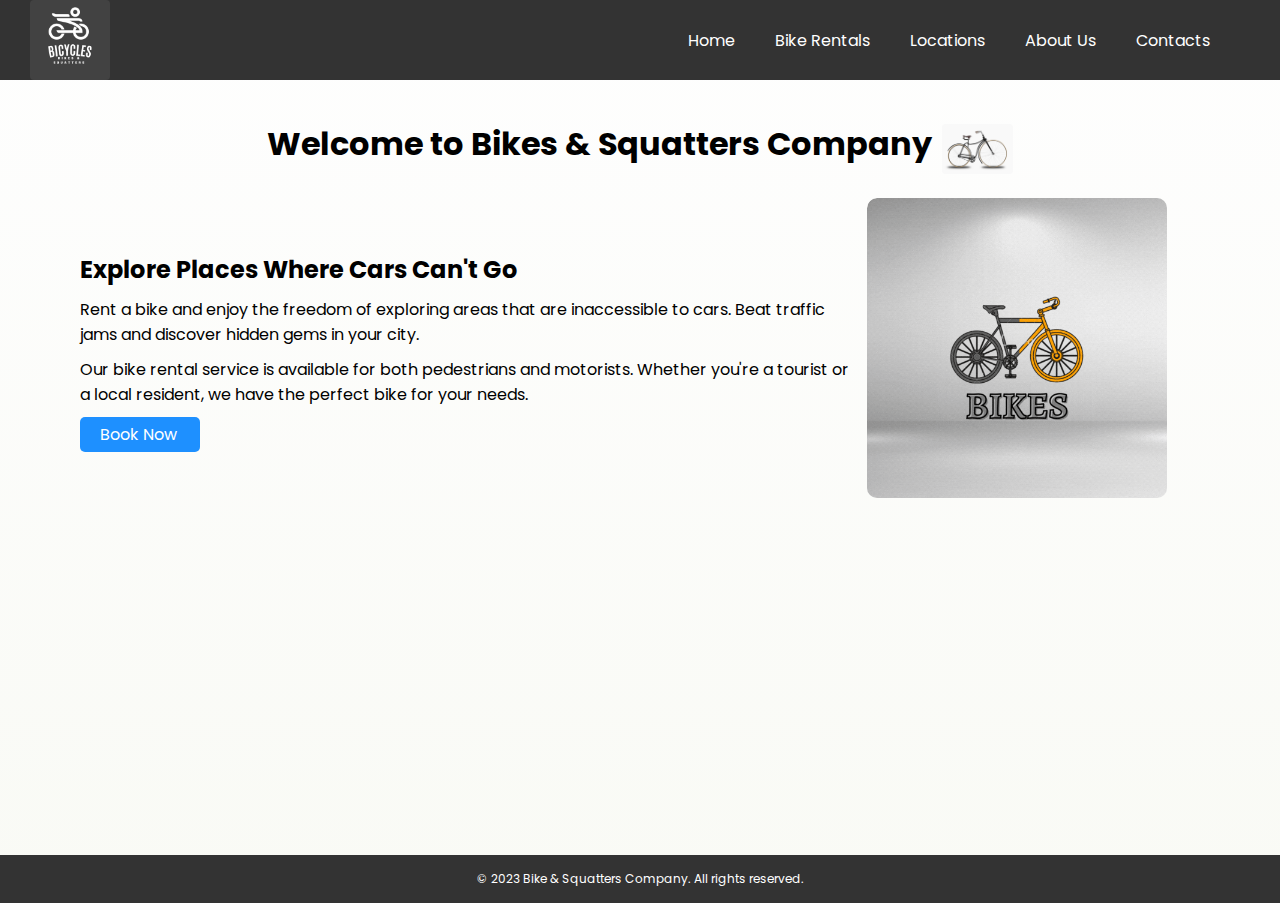
<file: index.html>
<!DOCTYPE html>
<html lang="en">
<head>
    <meta charset="UTF-8">
    <meta http-equiv="X-UA-Compatible" content="IE=edge">
    <meta name="viewport" content="width=device-width, initial-scale=1.0">
    <title>Home | Bikes and Squatters in Cities System</title>
    <link rel="icon" type="image/png" href="images/logo.png" sizes="32x32">
    <link rel="stylesheet" href="css/nav.css">
    <link rel="stylesheet" href="css/style.css">
</head>
<body>
    <nav>
        <div class="navbar">
            <div class="logo">
                <img src="images/1.png" alt="">
            </div>
            
            <ul>
              <li><a href="index.html">Home</a></li>
              <li><a href="BRs.html">Bike Rentals</a></li>
              <li><a href="location.html">Locations</a></li>
              <li><a href="about.html">About Us</a></li>
              <li><a href="contact.html">Contacts</a></li>
            </ul>
        </div>
    </nav>
    
    <div class="container">
        
        <div class="title">
            <h1>Welcome to Bikes & Squatters Company</h1>
            <img src="images/bike1.png" >
        </div>

       <div class="main-content">
           <div class="left-section">
             <h2>Explore Places Where Cars Can't Go</h2>
             <p>Rent a bike and enjoy the freedom of exploring areas that are inaccessible to cars. Beat traffic jams and discover hidden gems in your city.</p>
             <p>Our bike rental service is available for both pedestrians and motorists. Whether you're a tourist or a local resident, we have the perfect bike for your needs.</p>
             <a href="book.html" class="button">Book Now</a>
           </div>
           <div class="right-section">
                
            <img src="images/BS.gif" width="100%">
           </div>
       </div>
    </div>
    
    <footer>
        <p>&copy; 2023 Bike & Squatters Company. All rights reserved.</p>
    </footer>
</body>
</html>
</file>
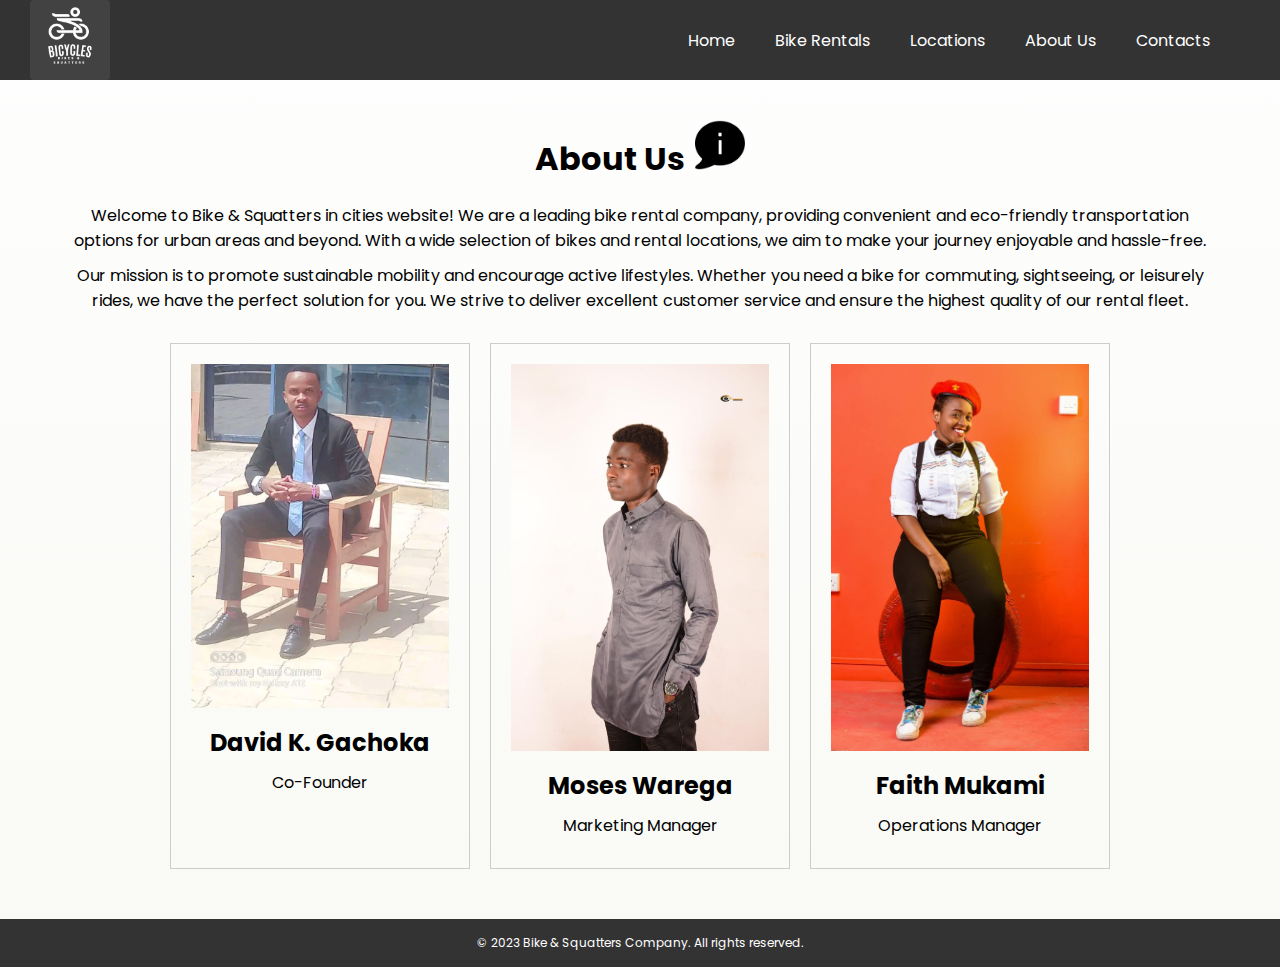
<file: about.html>
<!DOCTYPE html>
<html lang="en">
<head>
    <meta charset="UTF-8">
    <meta http-equiv="X-UA-Compatible" content="IE=edge">
    <meta name="viewport" content="width=device-width, initial-scale=1.0">
    <title>About | Bikes and Squatters in Cities System</title>
    <link rel="icon" type="image/png" href="images/logo.png" sizes="32x32">
    <link rel="stylesheet" href="css/nav.css">
    <link rel="stylesheet" href="css/about.css">
</head>
<body>
    <nav>
        <div class="navbar">
            <div class="logo">
                <img src="images/1.png" alt="">
            </div>
          <ul>
            <li><a href="index.html">Home</a></li>
            <li><a href="BRs.html">Bike Rentals</a></li>
            <li><a href="location.html">Locations</a></li>
            <li><a href="about.html">About Us</a></li>
            <li><a href="contact.html">Contacts</a></li>
            <!-- <li><a href="#">Login</a></li> -->
          </ul>
        </div>
    </nav>

    <div class="container">
        <div class="title-logo">
          <h1>About Us</h1>
          <img src="images/labout.png" alt="">
        </div>
    
        <div class="about-section">
          <p>Welcome to Bike & Squatters in cities website! We are a leading bike rental company, providing convenient and eco-friendly transportation options for urban areas and beyond. With a wide selection of bikes and rental locations, we aim to make your journey enjoyable and hassle-free.</p>
          <p>Our mission is to promote sustainable mobility and encourage active lifestyles. Whether you need a bike for commuting, sightseeing, or leisurely rides, we have the perfect solution for you. We strive to deliver excellent customer service and ensure the highest quality of our rental fleet.</p>
        </div>
    
        <div class="team-section">
          <div class="team-card">
            <img src="images/kiarie.jpg" alt="Team Member 1">
            <h2>David K. Gachoka</h2>
            <p>Co-Founder</p>
          </div>
    
          <div class="team-card">
            <img src="images/moses.jpg" alt="Team Member 2">
            <h2>Moses Warega</h2>
            <p>Marketing Manager</p>
          </div>
    
          <div class="team-card">
            <img src="images/faith.jpeg" alt="Team Member 3">
            <h2>Faith Mukami</h2>
            <p>Operations Manager</p>
          </div>
    
          <!-- Add more team cards as needed -->
        </div>
      </div>
    
    <footer>
        <p>&copy; 2023 Bike & Squatters Company. All rights reserved.</p>
    </footer>
    
</body>
</html>
</file>
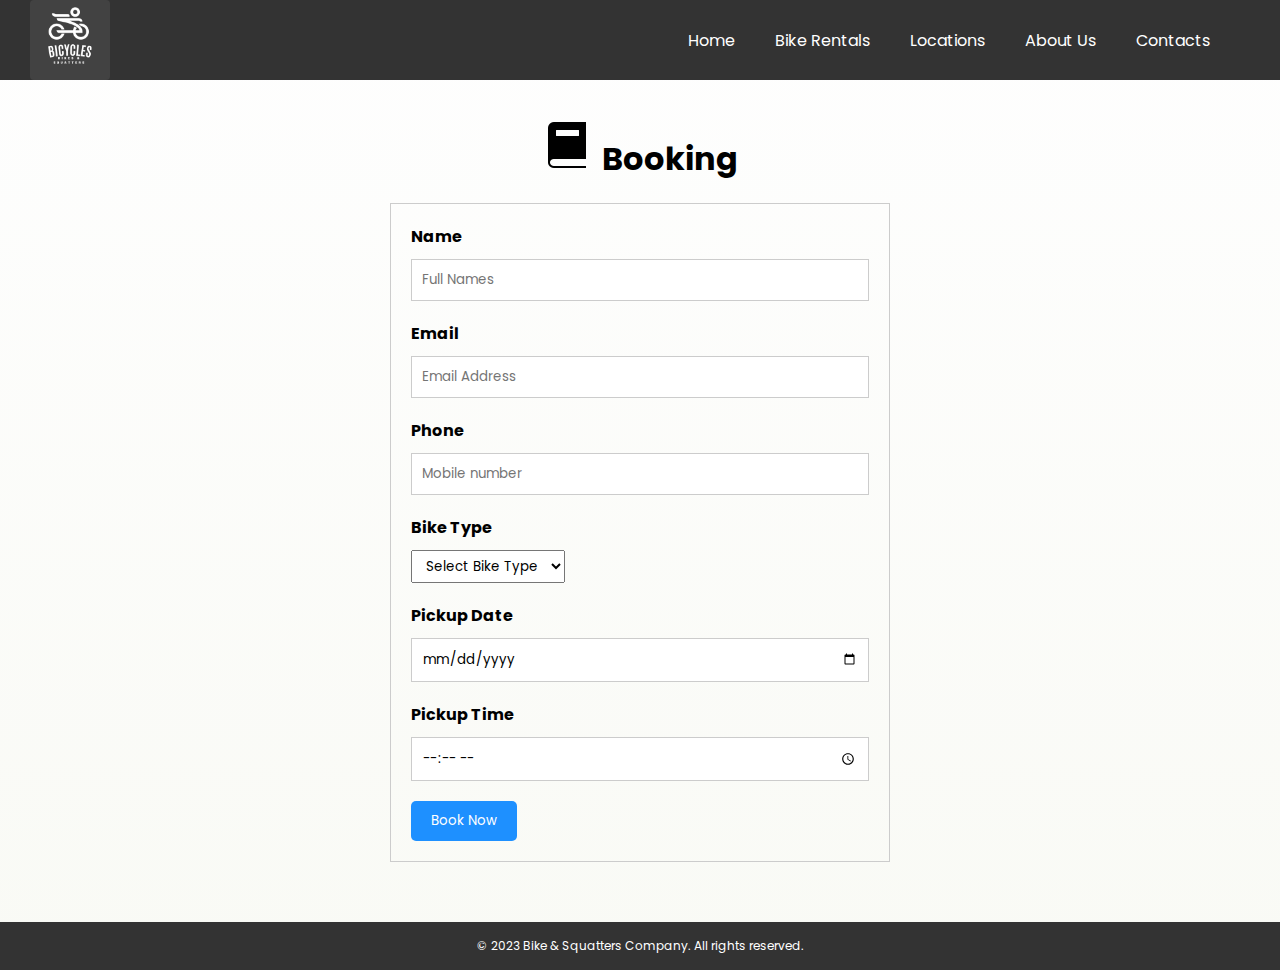
<file: book.html>
<!DOCTYPE html>
<html lang="en">
<head>
    <meta charset="UTF-8">
    <meta name="viewport" content="width=device-width, initial-scale=1.0">
    <title>Booking panel | Bikes and Squatters in Cities System</title>
    <link rel="icon" type="image/png" href="images/logo.png" sizes="32x32">
    <link rel="stylesheet" href="css/nav.css">
    <link rel="stylesheet" href="css/book.css">
</head>
<body>
    <nav>
        <div class="navbar">
            <div class="logo">
                <img src="images/1.png" alt="">
            </div>
          <ul>
            <li><a href="index.html">Home</a></li>
            <li><a href="BRs.html">Bike Rentals</a></li>
            <li><a href="location.html">Locations</a></li>
            <li><a href="about.html">About Us</a></li>
            <li><a href="contact.html">Contacts</a></li>
            <!-- <li><a href="#">Login</a></li> -->
          </ul>
        </div>
    </nav>
    <div class="container">
      
        <div class="title-logo">
            <img src="images/booking.png" >
            <h1>Booking</h1>
        </div>
  
      <div class="booking-form">
        <form action="#" method="post">
          <label for="name">Name</label>
          <input type="text" id="name" name="name" placeholder="Full Names" required>
  
          <label for="email">Email</label>
          <input type="email" id="email" name="email" placeholder="Email Address" required>
  
          <label for="phone">Phone</label>
          <input type="tel" id="phone" name="phone" placeholder="Mobile number" required>
  
          <label for="bike-type">Bike Type</label>
          <select id="bike-type" name="bike-type"  class="dropdown">
            <option value="">Select Bike Type</option>
            <option value="mountain">Mountain Bike</option>
            <option value="city">City Bike</option>
            <option value="electric">Electric Bike</option>
          </select>

          <label for="pickup-date">Pickup Date</label>
          <input type="date" id="pickup-date" name="pickup-date" required>
  
          <label for="pickup-time">Pickup Time</label>
          <input type="time" id="pickup-time" name="pickup-time" required>
  
          <button type="submit">Book Now</button>
        </form>
      </div>
    </div>
    
    <footer>
        <p>&copy; 2023 Bike & Squatters Company. All rights reserved.</p>
    </footer>
    
</body>
</html>
</file>
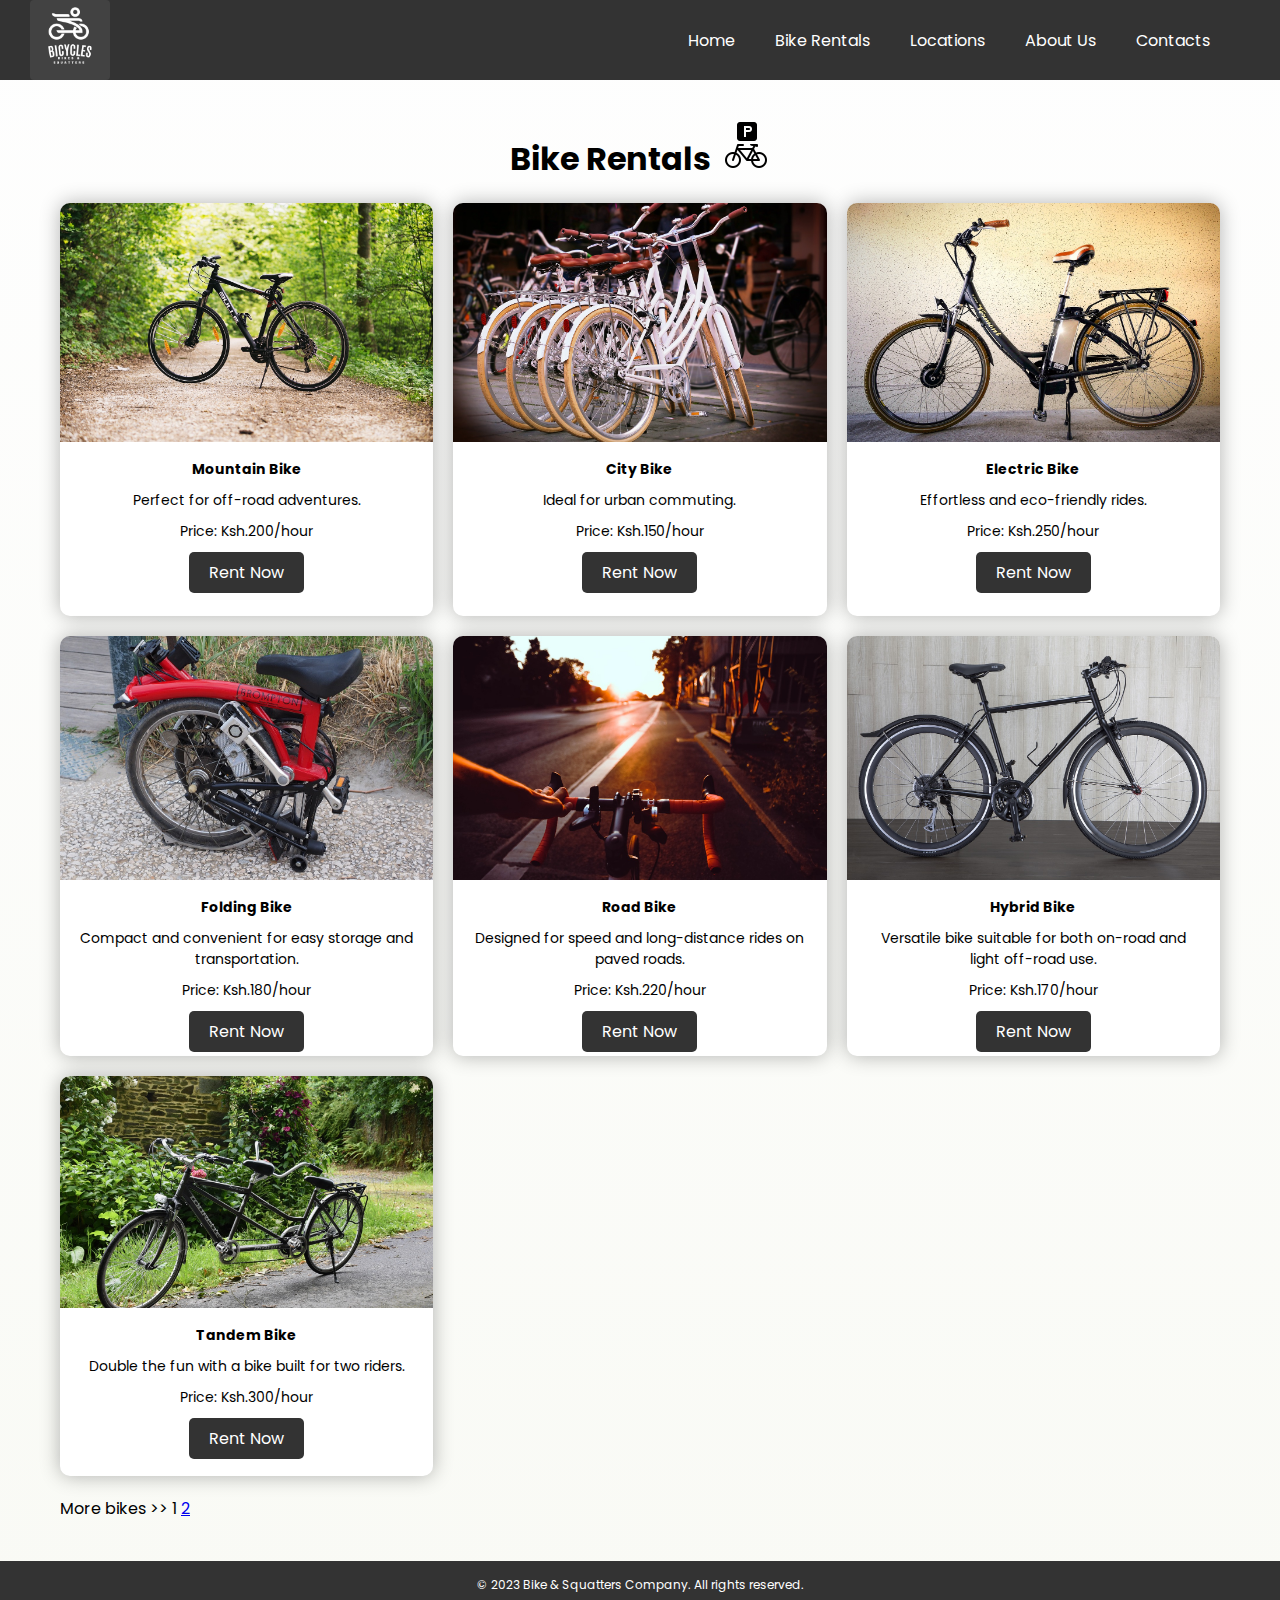
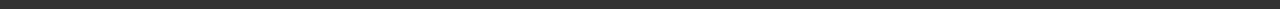
<file: BRs.html>
<!DOCTYPE html>
<html lang="en">
<head>
    <meta charset="UTF-8">
    <meta http-equiv="X-UA-Compatible" content="IE=edge">
    <meta name="viewport" content="width=device-width, initial-scale=1.0">
    <title>Bike Rentals | Bikes and Squatters in Cities System</title>
    <link rel="icon" type="image/png" href="images/logo.png" sizes="32x32">
    <link rel="stylesheet" href="css/nav.css">
    <link rel="stylesheet" href="css/brs.css">
</head>
<body>
    <nav>
        <div class="navbar">
            <div class="logo">
                <img src="images/1.png" alt="">
            </div>
          <ul>
            <li><a href="index.html">Home</a></li>
            <li><a href="BRs.html">Bike Rentals</a></li>
            <li><a href="location.html">Locations</a></li>
            <li><a href="about.html">About Us</a></li>
            <li><a href="contact.html">Contacts</a></li>
            <!-- <li><a href="#">Login</a></li> -->
          </ul>
        </div>
    </nav>

    <div class="container">
        <div class="title-logo">
          <h1>Bike Rentals</h1>
          <img src="images/lbike.png" alt="">
        </div>
    
        <div class="bike-listing">
          <div class="bike-card">
            <img src="images/mountainbike.jpg" alt="Bike 1">
            <div class="img-details">
                <h2>Mountain Bike</h2>
                <p>Perfect for off-road adventures.</p>
                <p>Price: Ksh.200/hour</p>
                <a href="#" class="button">Rent Now</a>
            </div>
          </div>
    
          <div class="bike-card">
            <img src="images/bikes.jpg" alt="Bike 2">
            <div class="img-details">
                <h2>City Bike</h2>
                <p>Ideal for urban commuting.</p>
                <p>Price: Ksh.150/hour</p>
                <a href="#" class="button">Rent Now</a>
            </div>
          </div>
    
          <div class="bike-card">
            <img src="images/ebike.jpg" alt="Bike 3">
            <div class="img-details">
                <h2>Electric Bike</h2>
                <p>Effortless and eco-friendly rides.</p>
                <p>Price: Ksh.250/hour</p>
                <a href="#" class="button">Rent Now</a>
            </div>
          </div>
          <div class="bike-card">
            <img src="images/foldingbike.jpg" alt="Bike 1">
            <div class="img-details">
                <h2>Folding Bike</h2>
                <p>Compact and convenient for easy storage and transportation.</p>
                <p>Price: Ksh.180/hour</p>
                <a href="#" class="button">Rent Now</a>
            </div>
          </div>
    
          <div class="bike-card">
            <img src="images/roadbike.jpg" alt="Bike 2">
            <div class="img-details">
                <h2>Road Bike</h2>
                <p>Designed for speed and long-distance rides on paved roads.</p>
                <p>Price: Ksh.220/hour</p>
                <a href="#" class="button">Rent Now</a>
            </div>
          </div>
    
          <div class="bike-card">
            <img src="images/hybridbike.jpg" alt="Bike 3">
            <div class="img-details">
                <h2>Hybrid Bike</h2>
                <p>Versatile bike suitable for both on-road and light off-road use.</p>
                <p>Price: Ksh.170/hour</p>
                <a href="#" class="button">Rent Now</a>
            </div>
          </div>
    
          <div class="bike-card">
            <img src="images/tandembike.jpg" alt="Bike 3">
            <div class="img-details">
                <h2>Tandem Bike</h2>
                <p>Double the fun with a bike built for two riders.</p>
                <p>Price: Ksh.300/hour</p>
                <a href="#" class="button">Rent Now</a>
            </div>
          </div>   
        </div>

        <div class="more-info">
            <p>More bikes >> 1 <a href="#">2</a></p>
        </div> 
      </div>

    <footer>
        <p>&copy; 2023 Bike & Squatters Company. All rights reserved.</p>
    </footer>    
</body>
</html>
</file>
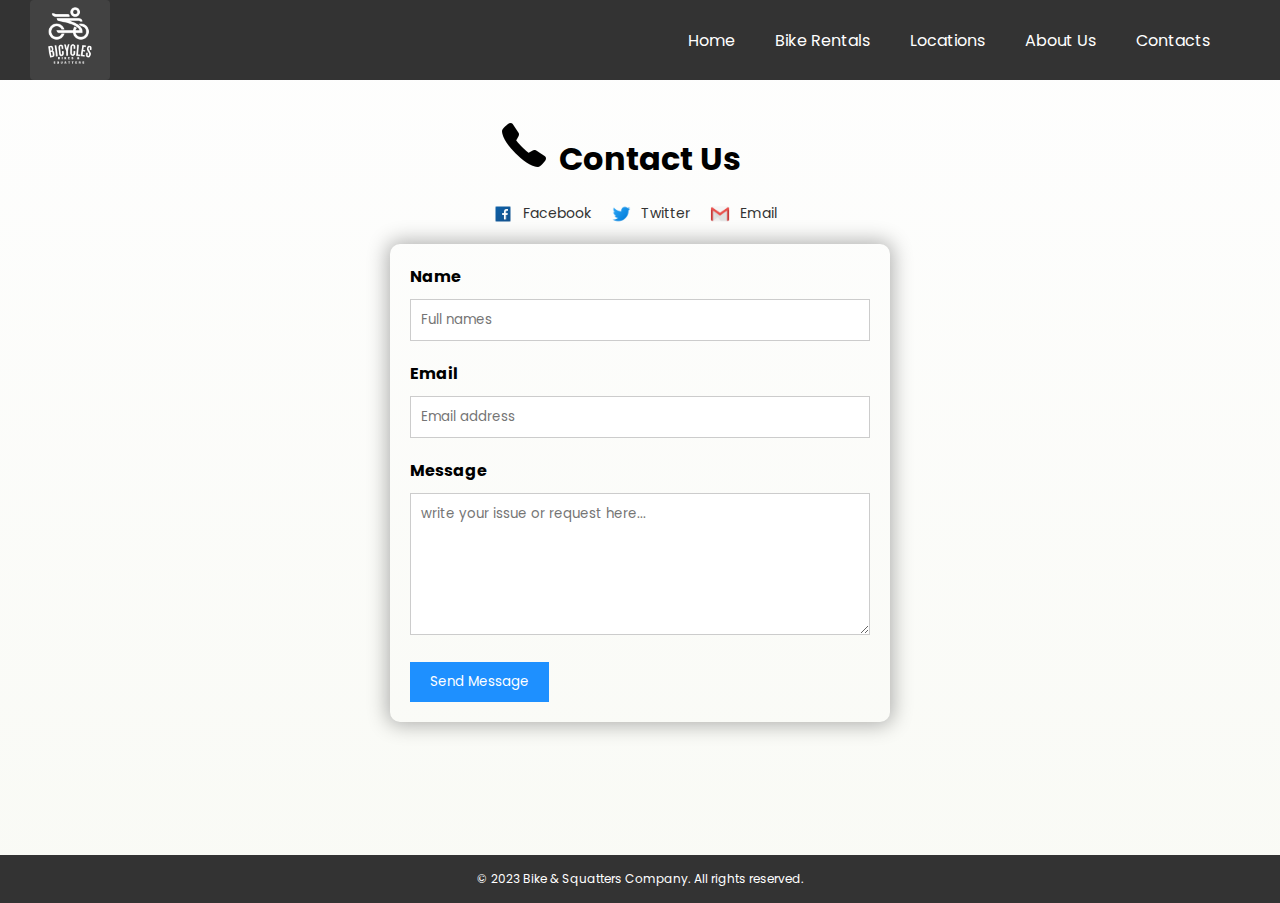
<file: contact.html>
<!DOCTYPE html>
<html lang="en">
<head>
    <meta charset="UTF-8">
    <meta http-equiv="X-UA-Compatible" content="IE=edge">
    <meta name="viewport" content="width=device-width, initial-scale=1.0">
    <title>Contacts | Bikes and Squatters in Cities System</title>
    <link rel="icon" type="image/png" href="images/logo.png" sizes="32x32">
    <link rel="stylesheet" href="css/nav.css">
    <link rel="stylesheet" href="css/contact.css">
</head>
<body>
    <nav>
        <div class="navbar">
            <div class="logo">
                <img src="images/1.png" alt="">
            </div>
          <ul>
            <li><a href="index.html">Home</a></li>
            <li><a href="BRs.html">Bike Rentals</a></li>
            <li><a href="location.html">Locations</a></li>
            <li><a href="about.html">About Us</a></li>
            <li><a href="contact.html">Contacts</a></li>
            <!-- <li><a href="#">Login</a></li> -->
          </ul>
        </div>
    </nav>

    <div class="container">
        <div class="title-logo">
            <img src="images/lconatct.png">
            <h1>Contact Us</h1>
        </div>

        <div class="social-links">
            <div class="sm fb">
                <img src="images/fb.png" alt="">
                <a href="https://www.facebook.com/DavidGachokaKiarie" target="_blank">Facebook</a>
            </div>
            <div class="sm tweet">
                <img src="images/twitter.png" alt="">
                <a href="https://twitter.com/DavidGachokaKiarie" target="_blank">Twitter</a>
            </div>

            <div class="sm email">
                <img src="images/gmail.png" alt="">
                <a href="mailto:daviekiarie2020@gmail.com.com">Email</a>
            </div>
        </div>
    
        <div class="contact-form">
          <form action="#" method="post">
            <label for="name">Name</label>
            <input type="text" id="name" name="name" placeholder="Full names" required>
    
            <label for="email">Email</label>
            <input type="email" id="email" name="email" placeholder="Email address" required>
    
            <label for="message">Message</label>
            <textarea id="message" name="message" rows="6" placeholder="write your issue or request here..." required></textarea>
    
            <button type="submit">Send Message</button>
          </form>
        </div>
      </div>
    
    <footer>
        <p>&copy; 2023 Bike & Squatters Company. All rights reserved.</p>
    </footer>
    
</body>
</html>
</file>
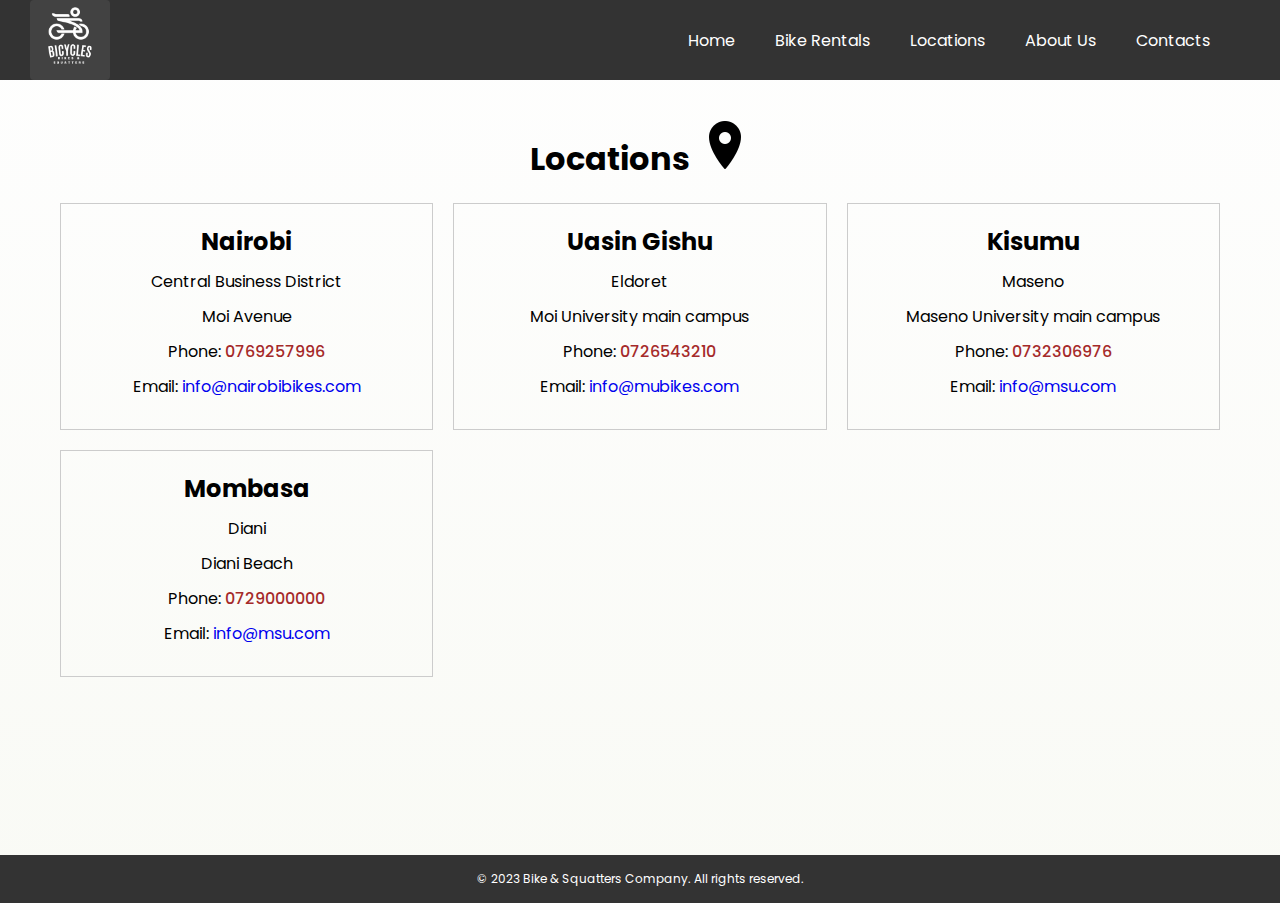
<file: location.html>
<!DOCTYPE html>
<html lang="en">
<head>
    <meta charset="UTF-8">
    <meta http-equiv="X-UA-Compatible" content="IE=edge">
    <meta name="viewport" content="width=device-width, initial-scale=1.0">
    <title>Home | Bikes and Squatters in Cities System</title>
    <link rel="icon" type="image/png" href="images/logo.png" sizes="32x32">
    <link rel="stylesheet" href="css/nav.css">
    <link rel="stylesheet" href="css/location.css">
</head>
<body>
    <nav>
        <div class="navbar">
            <div class="logo">
                <img src="images/1.png" alt="">
            </div>
          <ul>
            <li><a href="index.html">Home</a></li>
            <li><a href="BRs.html">Bike Rentals</a></li>
            <li><a href="location.html">Locations</a></li>
            <li><a href="about.html">About Us</a></li>
            <li><a href="contact.html">Contacts</a></li>
            <!-- <li><a href="#">Login</a></li> -->
          </ul>
        </div>
    </nav>
    
    <div class="container">
        <div class="title-logo">
          <h1>Locations</h1>
          <img src="images/llocation.png">
        </div>
    
        <div class="location-listing">
          <div class="location-card">
            <h2>Nairobi</h2>
            <p>Central Business District</p>
            <p>Moi Avenue</p>
            <p>Phone: <span>0769257996</span></p>
            <p>Email: <a href="mailto:info@nairobibikes.com">info@nairobibikes.com</a></p>
          </div>
    
          <div class="location-card">
            <h2>Uasin Gishu</h2>
            <p>Eldoret</p>
            <p>Moi University main campus</p>
            <p>Phone: <span>0726543210</span></p>
            <p>Email: <a href="mailto:info@mubikes.com">info@mubikes.com</a></p>
          </div>
    
          <div class="location-card">
            <h2>Kisumu</h2>
            <p>Maseno</p>
            <p>Maseno University main campus</p>
            <p>Phone: <span>0732306976</span></p>
            <p>Email: <a href="mailto:info@msu.com">info@msu.com</a></p>
          </div>
    
          <div class="location-card">
            <h2>Mombasa</h2>
            <p>Diani</p>
            <p>Diani Beach</p>
            <p>Phone: <span>0729000000</span></p>
            <p>Email: <a href="mailto:info@dianibikes.com">info@msu.com</a></p>
          </div>
    
        </div>
      </div>
    
    <footer>
        <p>&copy; 2023 Bike & Squatters Company. All rights reserved.</p>
    </footer>
</body>
</html>
</file>
<file: css/nav.css>
@import url('https://fonts.googleapis.com/css2?family=Poppins:wght@100;200;300;400;500;600;700;800;900&display=swap');
*{
    margin: 0;
    padding: 0;
    font-family: 'Poppins', serif;
    box-sizing: border-box;
}

body{
    background: linear-gradient(180deg, #fefefe, #f9faf5);
}

.navbar{
    width: calc(100% - 40px);
    display: flex;
    align-items: center;
    padding-left: 30px;
    padding-right: 10px;
    justify-content: space-between;
}

.navbar .logo{
    height: 80px;
    width: 80px;
    border-radius: 4px;
    overflow: hidden;
}

.navbar .logo img{
    height: 100%;
    width: 100%;
    object-fit: cover;
}
/* Navigation Styles */
nav {
  background-color: #333;
  color: #fff;
  height: 80px;
}

nav ul {
  list-style-type: none;
  margin: 0;
  padding: 0;
  display: flex;
  justify-content: center;
}

nav ul li {
  margin: 0 10px;
  padding: 5px 10px;
  cursor: pointer;
  border-radius: 8px;
}

nav ul li a {
    color: #fff;
    text-decoration: none;
}

nav ul li:hover{
    background-color: #fff;
}

nav ul li:hover a{
    color: black;
}

/* Footer Styles */
footer {
    background-color: #333;
    color: #fff;
    padding: 15px;
    font-size: 12px;
    text-align: center;
    width: 100%;
}

.title-logo{
    display: flex;
    justify-content: center;
    align-items: baseline;
    gap: 10px;
}

.title-logo img{
    height: 50px;
    width: 50px;
}
</file>
<file: css/style.css>
h1 {
    text-align: center;
    margin-bottom: 10px;
}
  
  /* Main Content Styles */
  
.container {
    width: fit-content;
    margin: 0 auto;
    padding: 40px 80px; 
    min-height: calc(100vh - 125px);   
}

.main-content {
    margin-top: 20px;
    display: flex;
    align-items: center;
    gap: 10px;
    justify-content: space-between;
}

.main-content .left-section {
    width: 70%;
    display: flex;
    gap: 10px;
    flex-direction: column;
}

.main-content .right-section {
    width: 30%;
    overflow: hidden;
    border-radius: 10px;
}

.button{
    background-color: dodgerblue;
    color: #fff;
    width: 120px;
    padding: 5px 20px;
    transition: .5s;
    border-radius: 5px;
    text-decoration: none;
}

.button:hover{
    background-color: rgb(8, 126, 245);
    box-shadow: 0 0 10px dodgerblue;
}

.title{
    display: flex;
    align-items: center;
    justify-content: center;
    gap: 10px;
}

.title img{
    height: 50px;
    transition: .5s ease-in-out;
    border-radius: 4px;
    cursor: pointer;
}

.right-section img{
    border-radius: 10px;
    width: fit-content;
    height: 300px;
    object-fit: cover;
}

.title img:hover{
    transform: scale(4);
}
</file>
<file: css/about.css>
.container {
    width: 100%;
    margin: 0 auto;
    padding: 40px 60px; 
    min-height: calc(100vh - 125px);   
}

h1 {
    text-align: center;
  }

  /* About Section Styles */
  .about-section {
    text-align: center;
    margin-top: 20px;
  }

  .about-section p {
    margin-bottom: 10px;
  }

  /* Team Section Styles */
  .team-section {
    display: flex;
    flex-wrap: wrap;
    justify-content: center;
    margin-top: 20px;
  }

  .team-card {
    width: 300px;
    margin: 10px;
    padding: 20px;
    border: 1px solid #ccc;
    text-align: center;
  }

  .team-card img {
    max-width: 100%;
    height: auto;
    margin-bottom: 10px;
  }

  .team-card h2 {
    font-size: 1.5em;
    margin-bottom: 10px;
  }

  .team-card p {
    margin-bottom: 10px;
  }
</file>
<file: css/book.css>
.container {
    width: fit-content;
    margin: 0 auto;
    padding: 40px 60px; 
    min-height: calc(100vh - 125px);   
}

h1 {
    text-align: center;
  }

  /* Booking Form Styles */
  .booking-form {
    width: 500px;
    margin: 20px auto;
    padding: 20px;
    border: 1px solid #ccc;
    /* border-radius: 10px;
    box-shadow: 0 0 20px rgba(0, 0, 0, 0.3); */
  }

  .booking-form label {
    display: block;
    margin-bottom: 10px;
    font-weight: bold;
  }

  .booking-form input {
    width: 100%;
    padding: 10px;
    font-family: 'Poppins', serif;
    margin-bottom: 20px;
    border: 1px solid #ccc;
  }

  .booking-form button {
    padding: 10px 20px;
    border-radius: 5px;
    font-family: 'Poppins', serif;
    background-color: dodgerblue;
    color: #fff;
    border: none;
    cursor: pointer;
  }

  .dropdown{
    margin-bottom: 20px;
    padding: 5px 10px;
  }
</file>
<file: css/brs.css>
.container {
    width: 100%;
    margin: 0 auto;
    padding: 40px 60px; 
    min-height: calc(100vh - 125px);   
}

h1 {
    text-align: center;
}

/* Bike Listing Styles */
.bike-listing {
  display: grid;
  grid-template-columns: repeat(auto-fit, minmax(300px, 1fr));
  grid-gap: 20px;
  margin-top: 20px;
}

.bike-card {
  background-color: #fff;
  box-shadow: 0 0 20px rgba(0, 0, 0, 0.3);
  padding: 0;
  transition: .5s ease-in-out;
  overflow: hidden;
  cursor: pointer;
  border-radius: 10px;
  text-align: center;
}

.bike-card:hover{
  transform: scale(1.05);
}

.bike-card img {
  width: 100%;
  height: 58%;
  object-fit: cover;
  margin-bottom: 10px;
}

.img-details{
    height: 40%;
}

.bike-card h2 {
  font-size: 14px;
  margin-bottom: 10px;
}

.bike-card p {
  margin-bottom: 10px;
  padding: 0 20px;
  font-size: 14px;
}

.bike-card .button {
  display: inline-block;
  padding: 8px 20px;
  background-color: #333;
  color: #fff;
  text-decoration: none;
  border-radius: 5px;
}

.more-info{
    margin-top: 20px;
}
</file>
<file: css/contact.css>
.container {
    width: fit-content;
    margin: 0 auto;
    padding: 40px 60px; 
    min-height: calc(100vh - 125px);   
}

h1 {
    text-align: center;
    margin-right: 40px;
  }

  /* Contact Form Styles */
  .contact-form {
    width: 500px;
    margin: 20px auto;
    padding: 20px;
    border-radius: 10px;
    box-shadow: 0 0 20px 3px rgba(0, 0, 0, 0.3);
    /* border: 1px solid #ccc; */
  }

  .contact-form label {
    display: block;
    margin-bottom: 10px;
    font-weight: bold;
  }

  .contact-form input,
  .contact-form textarea {
    width: 100%;
    padding: 10px;
    margin-bottom: 20px;
    border: 1px solid #ccc;
  }

  .contact-form button {
    padding: 10px 20px;
    background-color: dodgerblue;
    color: #fff;
    border: none;
    cursor: pointer;
}

/* Social Media Links Styles */
.social-links {
  text-align: center;
  margin-top: 20px;
  display: flex;
  align-items: center;
  justify-content: center;
  gap: 10px;
}

.social-links a {
  display: inline-block;
  margin: 0 10px;
  color: #333;
  font-size: 14px;
  text-decoration: none;
}

.social-links .sm{
    display: flex;
    align-items: center;
    justify-content: center;
}

.social-links img{
    height: 20px;
}
</file>
<file: css/location.css>
.container {
    width: 100%;
    margin: 0 auto;
    padding: 40px 60px; 
    min-height: calc(100vh - 125px);   
}

h1 {
    text-align: center;
}

/* Location Listing Styles */
.location-listing {
    display: grid;
    grid-template-columns: repeat(auto-fit, minmax(300px, 1fr));
    grid-gap: 20px;
    margin-top: 20px;
}

.location-card {
    border: 1px solid #ccc;
    padding: 20px; 
    text-align: center;
}

.location-card h2 {
    font-size: 1.5em;
    margin-bottom: 10px;
}

.location-card p {
    margin-bottom: 10px;
}

.location-card span{
    font-weight: 500;
    color: brown;
}

.location-card a{
    text-decoration: none;
}
</file>
